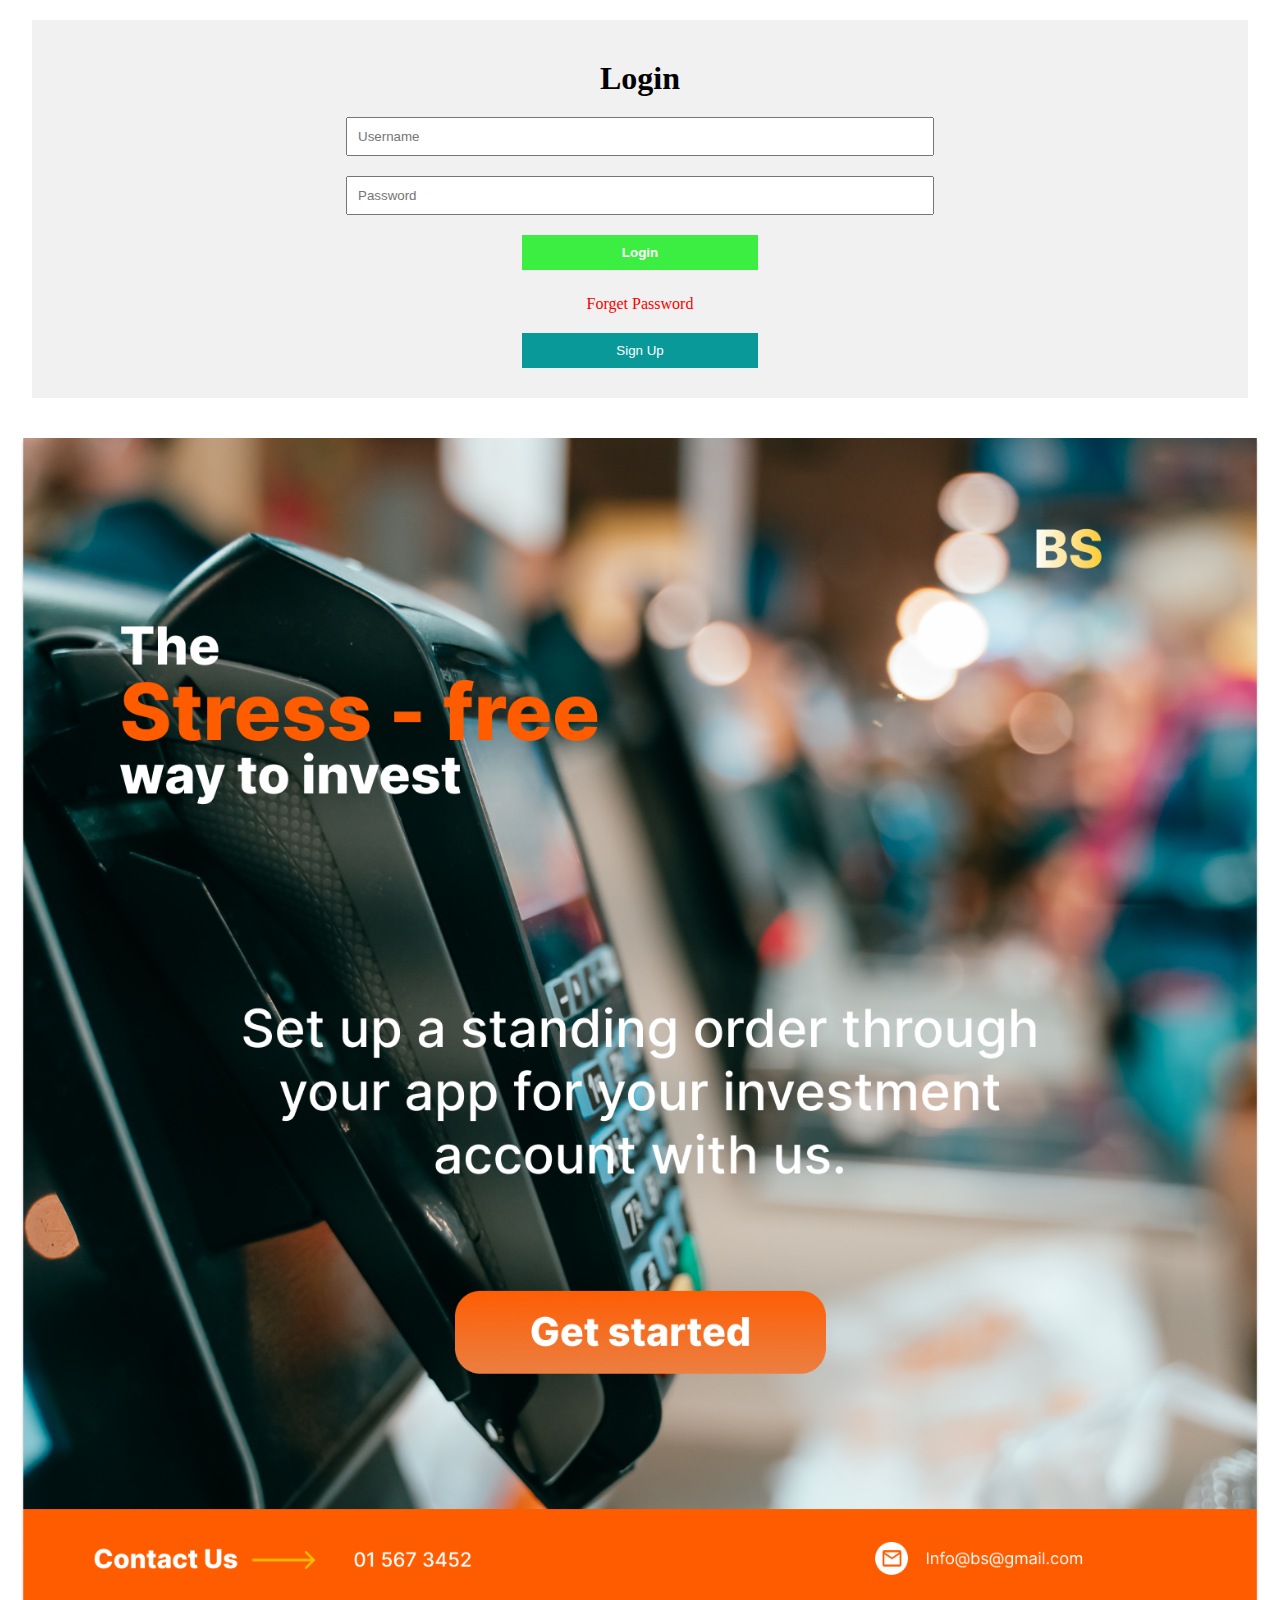
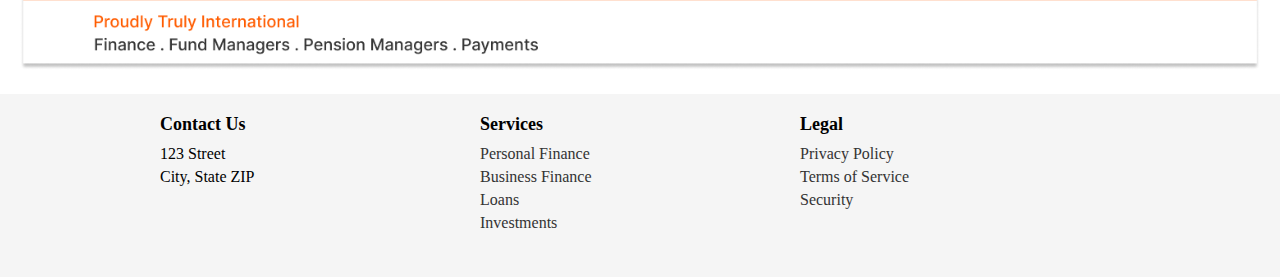
<file: index.html>
<!DOCTYPE html>
<html>
<head>
  <title>Login Page</title>
  <link rel="stylesheet" type="text/css" href="style.css">
</head>
<body>
    <div class="alle">
      
        

        <div class="container">
          <h1 class="hh">Login</h1>
          <form id="loginForm" action="dashboard.html" method="post">
            <input type="text" placeholder="Username" id="username" required><br>
            <input type="password" placeholder="Password" id="password" required><br>
            <button type="submit" style="cursor: pointer; font-weight: 700;">Login</button>
          </form>
          <p class="hh" style="color: rgb(250, 0, 0); cursor: pointer;">Forget Password</p>
          <button style="cursor: pointer; background-color: rgb(10, 153, 153);">Sign Up</button>
          <p id="error" class="error"></p>
        </div>
    
        <div class="first-rt">
          <img src="ground.png" class="fd">
        </div>
    </div>
  <footer>
    <div class="containerr">
      <div class="row">
        <div class="col">
          <h3>Contact Us</h3>
          <p>123 Street</p>
          <p>City, State ZIP</p>
        
        </div>
        <div class="col">
          <h3>Services</h3>
          <ul>
            <li><a href="#">Personal Finance</a></li>
            <li><a href="#">Business Finance</a></li>
            <li><a href="#">Loans</a></li>
            <li><a href="#">Investments</a></li>
          </ul>
        </div>
        <div class="col">
          <h3>Legal</h3>
          <ul>
            <li><a href="#">Privacy Policy</a></li>
            <li><a href="#">Terms of Service</a></li>
            <li><a href="#">Security</a></li>
          </ul>
        </div>
      </div>
    </div>
  </footer>
  <script src="scripts.js"></script>
</body>
</html>
</file>
<file: style.css>
*{
    margin: 0;
    padding: 0;
    -webkit-box-sizing: border-box;
    box-sizing: border-box;
    outline: none;
    list-style: none;
    word-wrap: break-word;
}
body{
    overflow-x: hidden;
}
.alle{
    align-items: center;
    margin: 0 0px;
    width: 100%;
  
}
@media only screen and (min-width:600px) 
{
    .alle{
    
    } 
}
.first-rt{
    width: 50%;
}
@media only screen and (min-width:640px) 
{
    .first-rt{
       width: 100%;
       padding: 0;
    } 
}
.fd{
    width: 100%;
    padding:20px;
    
}
.container {

    padding:20px;
    text-align: center;  
    background-color: #f1f1f1;
    /* margin-top: 190px;
    width: 300px;
    height: 30rem;
    margin: 0 auto;
    padding: 0 20px;
    background-color: rgb(196, 198, 201);
    text-align: center; */
  }
  @media only screen and (min-width:640px) 
  {
      .container{
        align-items: center;
         width: 95%;
         margin: 20px auto;
  
         
      } 
  }
  
  .hh {
    margin-bottom: 20px;
    padding-top: 20px;
  }
  
  input {
    margin-bottom: 20px;
    width: 50%;
    padding: 10px;
  
  }
  @media only screen and (min-width:640px) 
  {
      input{
        width: 50%;
  
         
      } 
  }
  
  
  button {
    background-color: #3bee41;
    color: white;
    padding: 10px;
    border: none;
    width: 54%;
  }
  @media only screen and (min-width:640px) 
  {
      button{
        width: 20%;
  
         
      } 
  }
  
  
  .error {
    color: red;
    margin-top: 10px;
  }





  /* csssssssssssssssssssssss */

  
/* 
Designed by : https://dribbble.com/shots/15415867-CapWay-Redesign-Mobile-Banking-App */




/* 

footer {
  background-color: #f5f5f5;
  padding: 20px;
}

.containerr {
  max-width: 960px;
  margin: 0 auto;
}

.row {
  display: flex;
  flex-wrap: wrap;
}

.col {
  flex: 1;
  margin-bottom: 20px;
}

h3 {
  font-size: 18px;
  font-weight: bold;
  margin-bottom: 10px;
}

p {
  margin: 5px 0;
}

ul {
  list-style: none;
  padding: 0;
  margin: 0;
}

ul li {
  margin-bottom: 5px;
}

a {
  color: #333;
  text-decoration: none;
}

a:hover {
  text-decoration: underline;
}


 */


 
@import url('https://fonts.googleapis.com/css2?family=Ubuntu:wght@400;500&display=swap');

figure {
    margin: 0;
}

html,
body,
.bank {
   
}

body {
    /* overflow: hidden;
    margin: 0; */
}

.bank {
    background-color: #eceef3;
    display: flex;
    align-items: center;
    justify-content: center;
    font-family: 'Ubuntu', sans-serif;
}

.mobile {
    max-width: 900px;
    width: 100%;
    height: 100%;
    background-color: white;
    /* border-radius: 35px; */
    padding: 0 20px;
    box-shadow: -3px 2px 19px #dadada;
    overflow-y: auto;
    overflow-x: hidden;
    padding-bottom: 10px;
}

.profile {
    display: flex;
    align-items: center;
    height: 60px;
    margin: 20px 0;
}

.profile__avatar {
    display: flex;
    align-items: center;
    justify-content: center;
    width: 60px;
    height: 60px;
    background-color: #96edc9;
    border-radius: 40%;
    margin: 0;
}

.profile__avatar img {
    width: 90%;
}

.profile__name {
    font-weight: 600;
    margin: 0 20px;
    font-size: 15px;
}

.balance {
    margin: 20px 0;
}

.balance__text {
    font-size: 15px;
    color: #979797;
    margin-bottom: 10px;
}

.balance__amount {
    font-weight: 600;
    font-size: 36px;
}

.card {
    display: flex;
    flex-direction: column;
    background: rgb(48, 188, 238);
    background: linear-gradient(90deg, rgba(48, 188, 238, 1) 0%, rgba(21, 208, 149, 1) 100%);
    margin: 20px 0;
    border-radius: 20px;
    padding: 25px 30px;
}

.card__information {
    display: flex;
    margin-bottom: 20px;
    align-items: center;
    justify-content: space-between;
}

.card__information__text {
    font-size: 20px;
    color: #ffffff;
    line-height: 26px;
    font-weight: 600;
    margin-right: 25px;
}

.card__button {
    width: 100%;
    background-color: #ffffff;
    border: none;
    border-radius: 10px;
    line-height: 45px;
    font-weight: 600;
    font-size: 16px;
}

.nav {
    display: flex;
}

.tabs {
    min-height: 35%;
}

.nav__tab {
    font-size: 16px;
    font-weight: 600;
    color: #979797;
    width: 150px;
    cursor: pointer;
}

.nav__tab--active {
    color: #000000;
}

.indicator {
    display: inline-block;
    background-color: #38c1ff;
    height: 4px;
    border-radius: 20px;
    vertical-align: 3px;
    transform: translate(calc(var(--i)* 150px));
    transition-duration: 0.3s;
}

.content {
    margin-top: 15px;
    user-select: none;
    pointer-events: none;
    opacity: 0;
    height: 0;
}

.content:first-child {
    opacity: 1;
    height: auto;
}

.today {
    display: flex;
    justify-content: space-between;
    color: #d5d5d5;
}

.transaction {
    display: flex;
    justify-content: space-between;
    align-items: center;
    margin: 20px 0;
}

.transaction__who {
    display: flex;
    align-items: center;
}

.transaction__who figure {
    display: flex;
    align-items: center;
    justify-content: center;
    width: 50px;
    height: 50px;
    border-radius: 40%;
    margin-right: 20px;
}

.transaction__who img {
    width: 40%;
}

.transaction__who__name {
    font-weight: 600;
    margin-bottom: 4px;
}

.transaction__who__type {
    color: #d5d5d5;
    font-size: 13px;
}

.transaction__data__amount {
    font-weight: 600;
    margin-bottom: 4px;
}

.transaction__data__amount--depot {
    color: #58c87e;
}

.transaction__data__date {
    color: #d5d5d5;
    font-size: 13px;
    text-align: right;
}

.transaction__who--apple figure,
.transaction__who--amazon figure {
    background-color: black;
}

.transaction__who--tom figure {
    background-color: #5cdfac;
}

.transaction__who--tom figure img,
.transaction__who--amazon figure img {
    width: 50%;
}


/*                   */




 

footer {
  background-color: #f5f5f5;
  padding: 20px;
}

.containerr {
  max-width: 960px;
  margin: 0 auto;
  align-items: center;
  justify-content: center;
}

.row {
  display: flex;
  flex-wrap: wrap;
}

.col {
  flex: 1;
  margin-bottom: 20px;
}

h3 {
  font-size: 18px;
  font-weight: bold;
  margin-bottom: 10px;
}

p {
  margin: 5px 0;
}

ul {
  list-style: none;
  padding: 0;
  margin: 0;
}

ul li {
  margin-bottom: 5px;
}

a {
  color: #333;
  text-decoration: none;
}

a:hover {
  text-decoration: underline;
}
</file>
